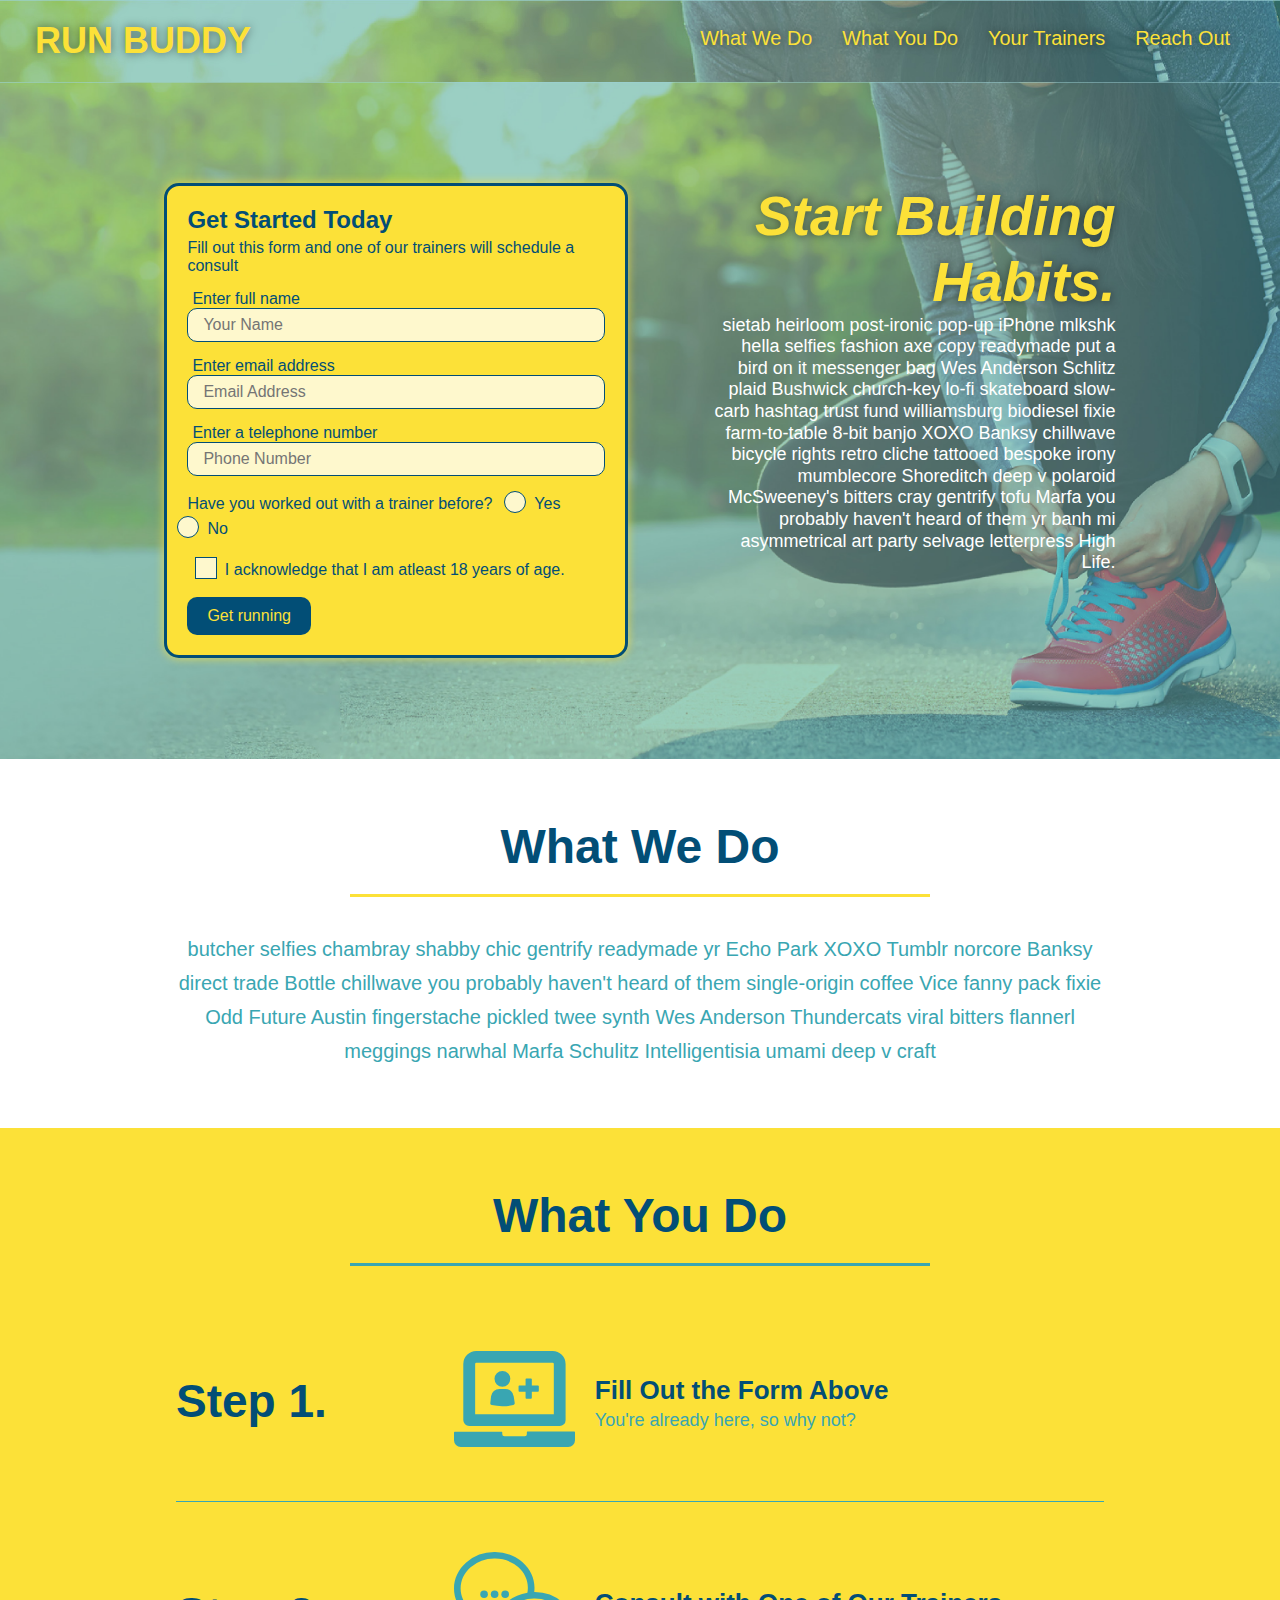
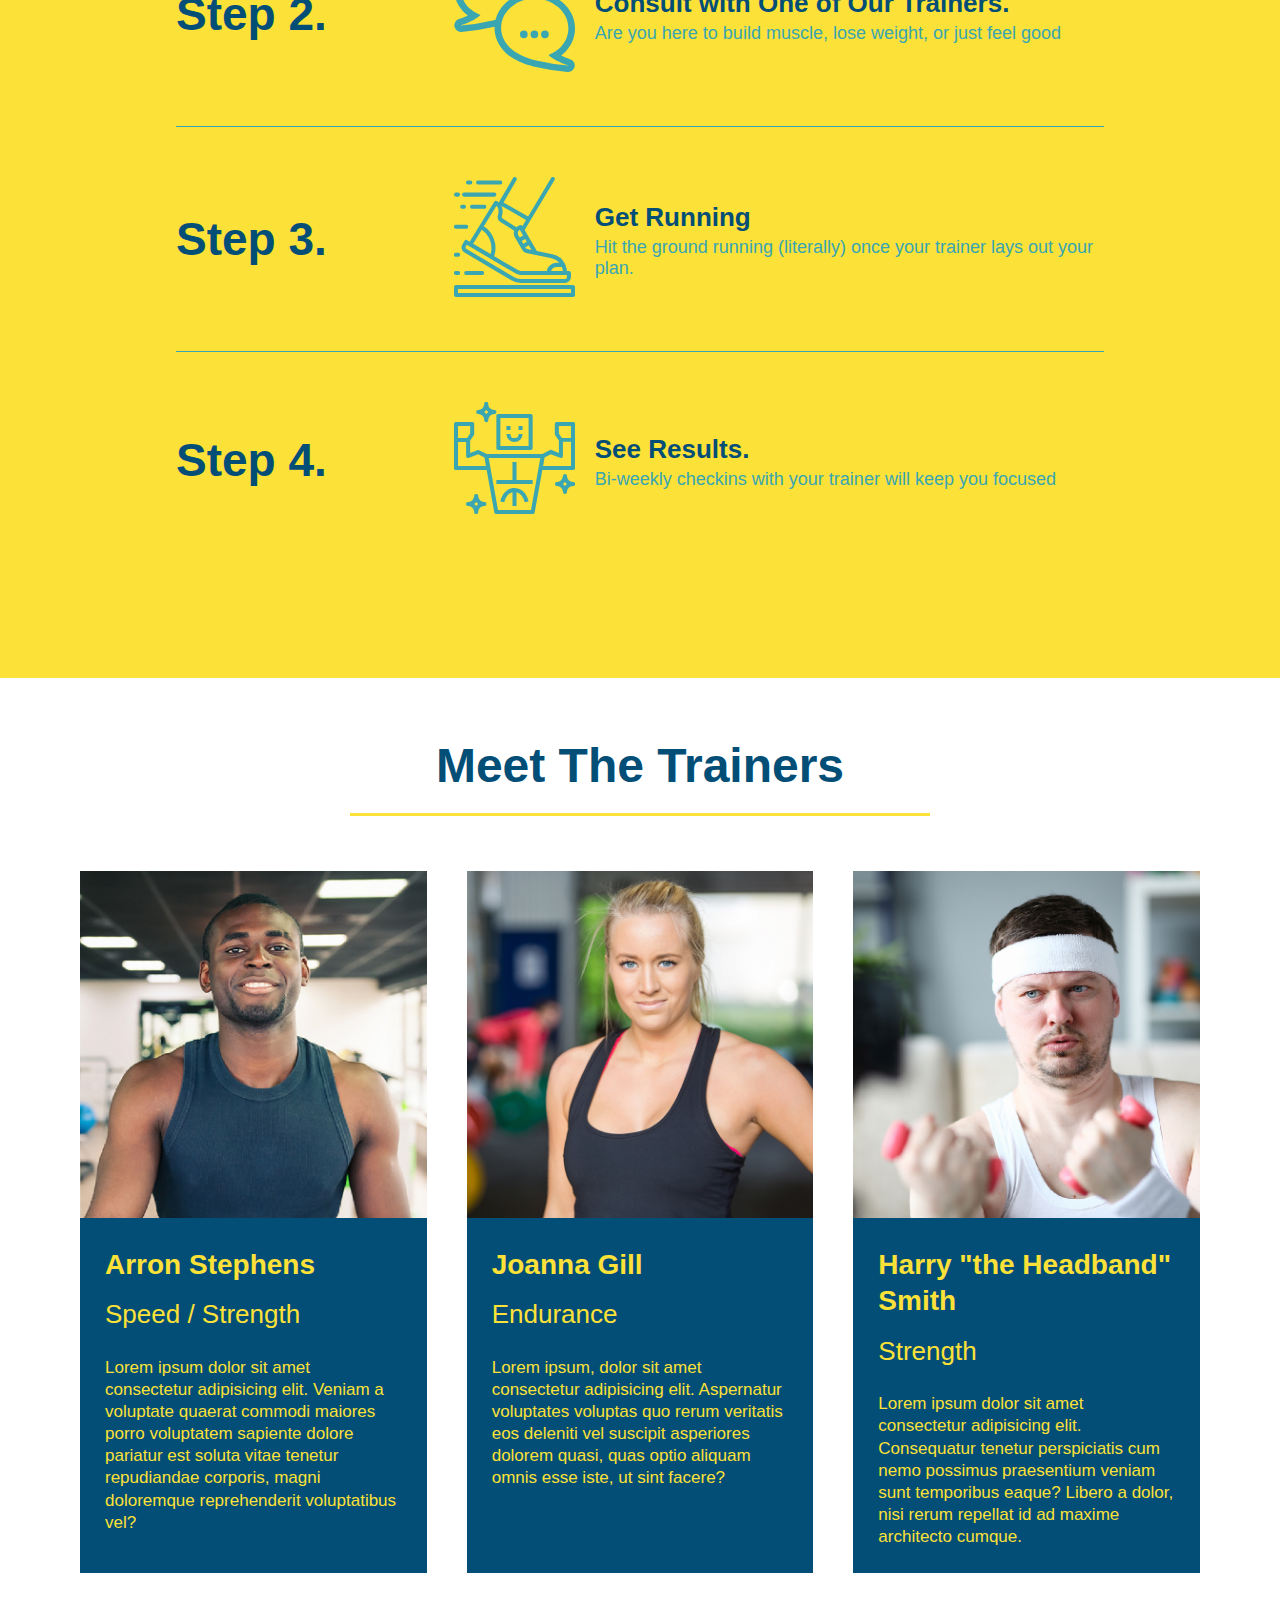
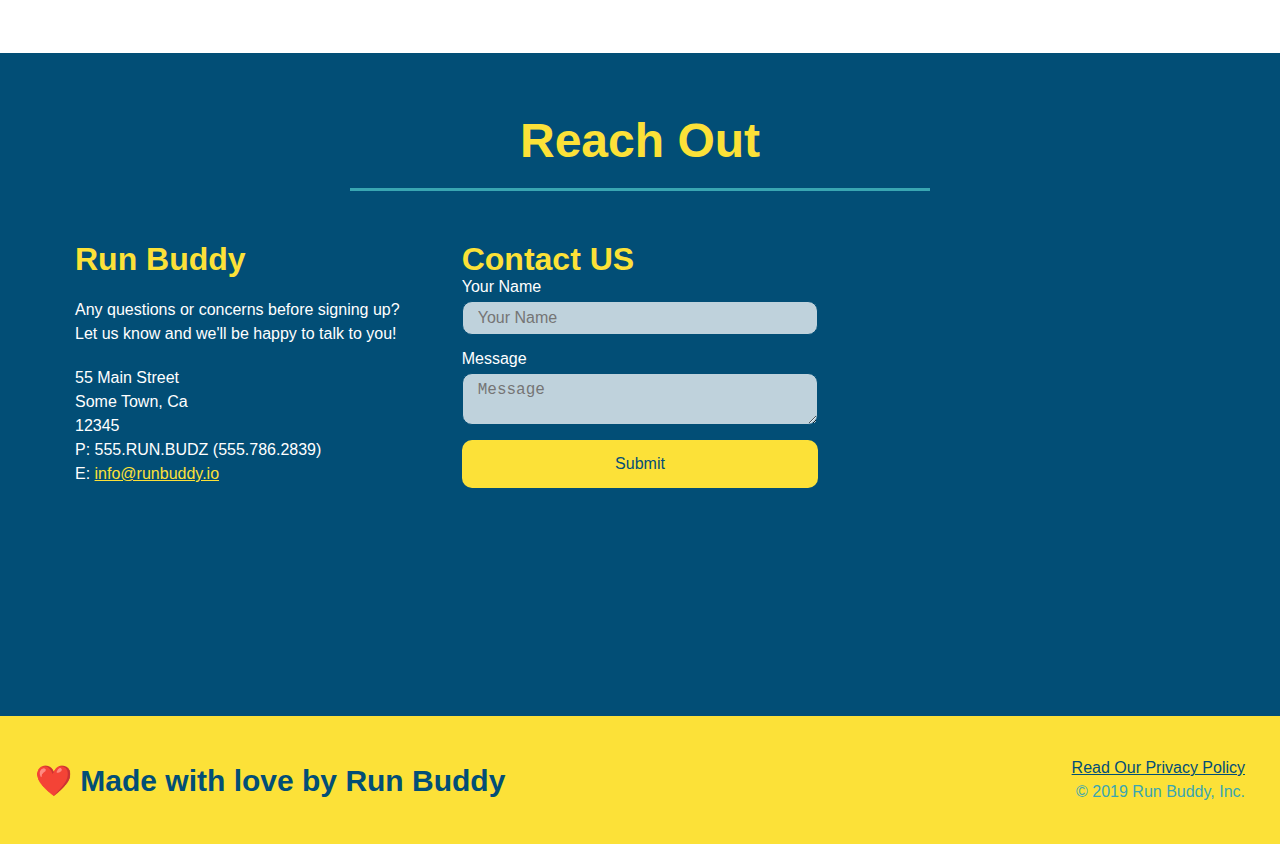
<file: index.html>
<!DOCTYPE html>
    <html lang="en">
    
<html>
    <head>
        <meta charset="UTF-8" />
        <meta name="viewport" content="width=device-width, initial-scale="/>        
        <title>RUN BUDDY</title>
      <!--start creating external css style sheet-->
        <link rel="stylesheet" href="./assets/css/style.css">  
    <head>

    <body>
        
        <header>
            <h1>
                <a href="./index.html">RUN BUDDY</a>
            </h1>
        
            <!-- navigation -->
            <nav>
                <!--Unordered list element-->
                <ul>
                    <!--List item element-->
                    <li>
                        <!--Anchor element-->
                        <a href="#what-we-do">What We Do</a>
                    </li>
                    <li>
                        <a href="#what-you-do">What You Do</a>
                    </li>
                    <li> 
                        <a href="#your-trainers">Your Trainers</a>
                    </li>
                    <li>
                        <a href="#reach-out">Reach Out</a>
                    </li>
                </ul>

            </nav>

        </header>

         <!-- hero/jumbotron-->
        <section class="hero">
            <div class="hero-form">
                <h3>Get Started Today</h3>
                <p>Fill out this form and one of our trainers will schedule a consult</p>
                <form >
                    <label for="name">Enter full name</label>
                    <input type="text" placeholder="Your Name" name="name" id="name" class="form-input"/>
                    <label for="email">Enter email address</label>
                    <input type="email" placeholder="Email Address" name="email" id="email" class="form-input"/>
                    <label for="phone">Enter a telephone number</label>
                    <input type="tel" placeholder="Phone Number" name="phone" id="phone" class="form-input"/>
                    <p>
                        Have you worked out with a trainer before?
                        <span class="radio-wrapper">
                            <input type="radio" name="trainer-confirm" id="trainer-yes"/>
                            <label for="trainer-yes">Yes</label>
                        </span>
                        <span class="radio-wrapper">
                            <input type="radio" name="trainer-confirm" id="trainer-no" />
                            <label for="trainer-no">No</label>
                        </span>
                    </p>
                    <p>
                        <span class="checkbox-wrapper">
                            <input type="checkbox" name="age-confirm" id="checkbox" />
                            <label for="checkbox">I acknowledge that I am atleast 18 years of age.</label>
                        </span>
                    </p>
                    <button type="submit">
                        Get running
                    </button>
                </form>
            </div>
            <div class="hero-cta">
                <div class="flex-row">
                    <h2>Start Building Habits.</h2>
                </div>
                <div class="flex-row">
                    <p>
                     sietab heirloom post-ironic pop-up iPhone mlkshk hella selfies fashion axe copy readymade put a bird on it messenger bag Wes Anderson Schlitz plaid Bushwick church-key lo-fi skateboard slow-carb hashtag trust fund williamsburg biodiesel fixie farm-to-table 8-bit banjo XOXO Banksy chillwave bicycle rights retro cliche tattooed bespoke irony mumblecore Shoreditch deep v polaroid McSweeney's bitters cray gentrify tofu Marfa you probably haven't heard of them yr banh mi asymmetrical art party selvage letterpress High Life.
                    </p>
                </div>
            </div>
        </section>
        <!--end hero-->
        
        <!--"What we do" section-->
        <section id="what-we-do" class="intro">
            <div class="flex-row">
                <h2 class="section-title primary-border">What We Do</h2>
            </div>
            <div class="flex-row">
                <p>
                    butcher selfies chambray shabby chic gentrify readymade yr Echo Park XOXO Tumblr norcore Banksy direct trade Bottle chillwave you probably haven't heard of them single-origin coffee Vice fanny pack fixie Odd Future Austin fingerstache pickled twee synth Wes Anderson Thundercats viral bitters flannerl meggings narwhal Marfa Schulitz Intelligentisia umami deep v craft
                </p>
            </div>
        </section>

        <!--"What you do " section-->
        <section id="what-you-do" class="steps">
            <div class="flex-row">
                <h2 class="section-title secondary-border"> What You Do</h2>
            </div>
            <div class="step">
                <h3>Step 1. </h3>
                <div class="step-info">
                    <div class="step-img">
                        <img src="./assets/images/step-1.svg" alt=""/>
                    </div>
                    <div class="step-text">
                        <h4>Fill Out the Form Above</h4>
                        <p>You're already here, so why not?</p>
                    </div>
                </div>
            </div>

            <div class="step">
                <h3>Step 2. </h3>
                <div class="step-info">
                    <div class="step-img">
                        <img src="./assets/images/step-2.svg" alt="" />
                    </div>
                    <div class="step-text">
                        <h4>Consult with One of Our Trainers.</h4>
                        <p>Are you here to build muscle, lose weight, or just feel good</p>
                    </div>
                </div>
            </div>

            <div class="step">
                <h3>Step 3. </h3>
                <div class="step-info">
                    <div class="step-img">
                        <img src="./assets/images/step-3.svg" alt=""/> 
                    </div>
                    <div class="step-text">
                        <h4>Get Running</h4>
                        <p>Hit the ground running (literally) once your trainer lays out your plan.</p>
                    </div>
                </div>
            </div>

            <div class="step">
                <h3>Step 4. </h3>
                <div class="step-info">
                    <div class="step-img">
                        <img src="./assets/images/step-4.svg" alt="" />  
                    </div>
                    <div class="step-text">
                        <h4>See Results.</h4>
                        <p>Bi-weekly checkins with your trainer will keep you focused</p>
                    </div>
                </div>
            </div>

        </section>

        <!--"meet the trainer" section-->
        <section id="your-trainers">
            <div class="flex-row">
                <h2 class="section-title primary-border">Meet The Trainers</h2>
            </div>
            <div  class="trainers">
                <article class="trainer">
                    <img src="./assets/images/trainer-1.jpg" alt="Arron Stephens in his workout clothes, ready to pump iron " />
                    <div class="trainer-bio ">
                        <h3 class="trainer-name">Arron Stephens</h3>
                        <h4 class="trainer-role">Speed / Strength</h4>
                        <p>
                            Lorem ipsum dolor sit amet consectetur adipisicing elit. Veniam a voluptate quaerat commodi maiores porro voluptatem sapiente dolore pariatur est soluta vitae tenetur repudiandae corporis, magni doloremque reprehenderit voluptatibus vel?
                        </p>
                    </div>
                </article>
            
                <article class="trainer">
                    <img src="./assets/images/trainer-2.jpg" alt="Joanna Gill cooling off"/>
                    <div class="trainer-bio ">
                        <h3 class="trainer-name">Joanna Gill</h3>
                        <h4 class="trainer-role">Endurance</h4>
                        <p>
                            Lorem ipsum, dolor sit amet consectetur adipisicing elit. Aspernatur voluptates voluptas quo rerum veritatis eos deleniti vel suscipit asperiores dolorem quasi, quas optio aliquam omnis esse iste, ut sint facere?
                        </p>
                    </div>
                </article>
        
                <article class="trainer">
                    <img src="./assets/images/trainer-3.jpg" alt="Harry Smith wearing headband and lifting comically small pink weights"/>
                    <div class="trainer-bio ">
                        <h3 class="trainer-name"   >Harry "the Headband" Smith</h3>
                        <h4 class="trainer-role">Strength</h4>
                        <p>
                            Lorem ipsum dolor sit amet consectetur adipisicing elit. Consequatur tenetur perspiciatis cum nemo possimus praesentium veniam sunt temporibus eaque? Libero a dolor, nisi rerum repellat id ad maxime architecto cumque.
                        </p>
                    </div>
                </article>
            </div>
        </section>

        <!--"reach out" section-->
        <section id="reach-out" class="contact">
            <div class="flex-row">
                <h2 class="section-title secondary-border">Reach Out </h2>
            </div>
            <div class="contact-info">             
                <div>
                    <h3>Run Buddy</h3>
                    <p>
                    Any questions or concerns before signing up?
                    <br/>
                    Let us know and we'll be happy to talk to you!
                    </p>
                    <address>
                        55 Main Street <br/>
                        Some Town, Ca <br/>
                        12345 <br/>
                        P: 555.RUN.BUDZ (555.786.2839) <br/>
                        E: <a href="mailto:info@runbuddy.io">info@runbuddy.io</a>
                    </address>
                </div>
                <div class="contact-form">
                    <h3>Contact US</h3>
                    <form >
                        <label for="Contact-name">Your Name</label>
                        <input type="text" id="contact-name" placeholder="Your Name"></input>

                        <label for="contact-message">Message</label>
                        <textarea id="contact-message" placeholder="Message" ></textarea>

                        <button type="submit">Submit</button>
                    </form>
                </div> 
                
                <iframe src="https://www.google.com/maps/embed?pb=!1m18!1m12!1m3!1d12627.148766366961!2d-122.11089650983594!3d37.70119657794896!2m3!1f0!2f0!3f0!3m2!1i1024!2i768!4f13.1!3m3!1m2!1s0x808f91ebe5713dd3%3A0xff4bff70f60adfa4!2s16515-16577%20Rolando%20Ave%2C%20San%20Leandro%2C%20CA%2094578!5e0!3m2!1sen!2sus!4v1647902856142!5m2!1sen!2sus" width="400" height="400" style="border:0;" allowfullscreen="" loading="lazy"></iframe>
            
            </div>
        </section>

        <!--footer-->
        <footer>
            <div class="flex-row">
                <h2>❤️ Made with love by Run Buddy</h2>
            </div>
            <div>
             <a href="#">Read Our Privacy Policy</a><br/>
                &copy; 2019 Run Buddy, Inc.
            </div>
        </footer>

    </body>

</html>
</file>
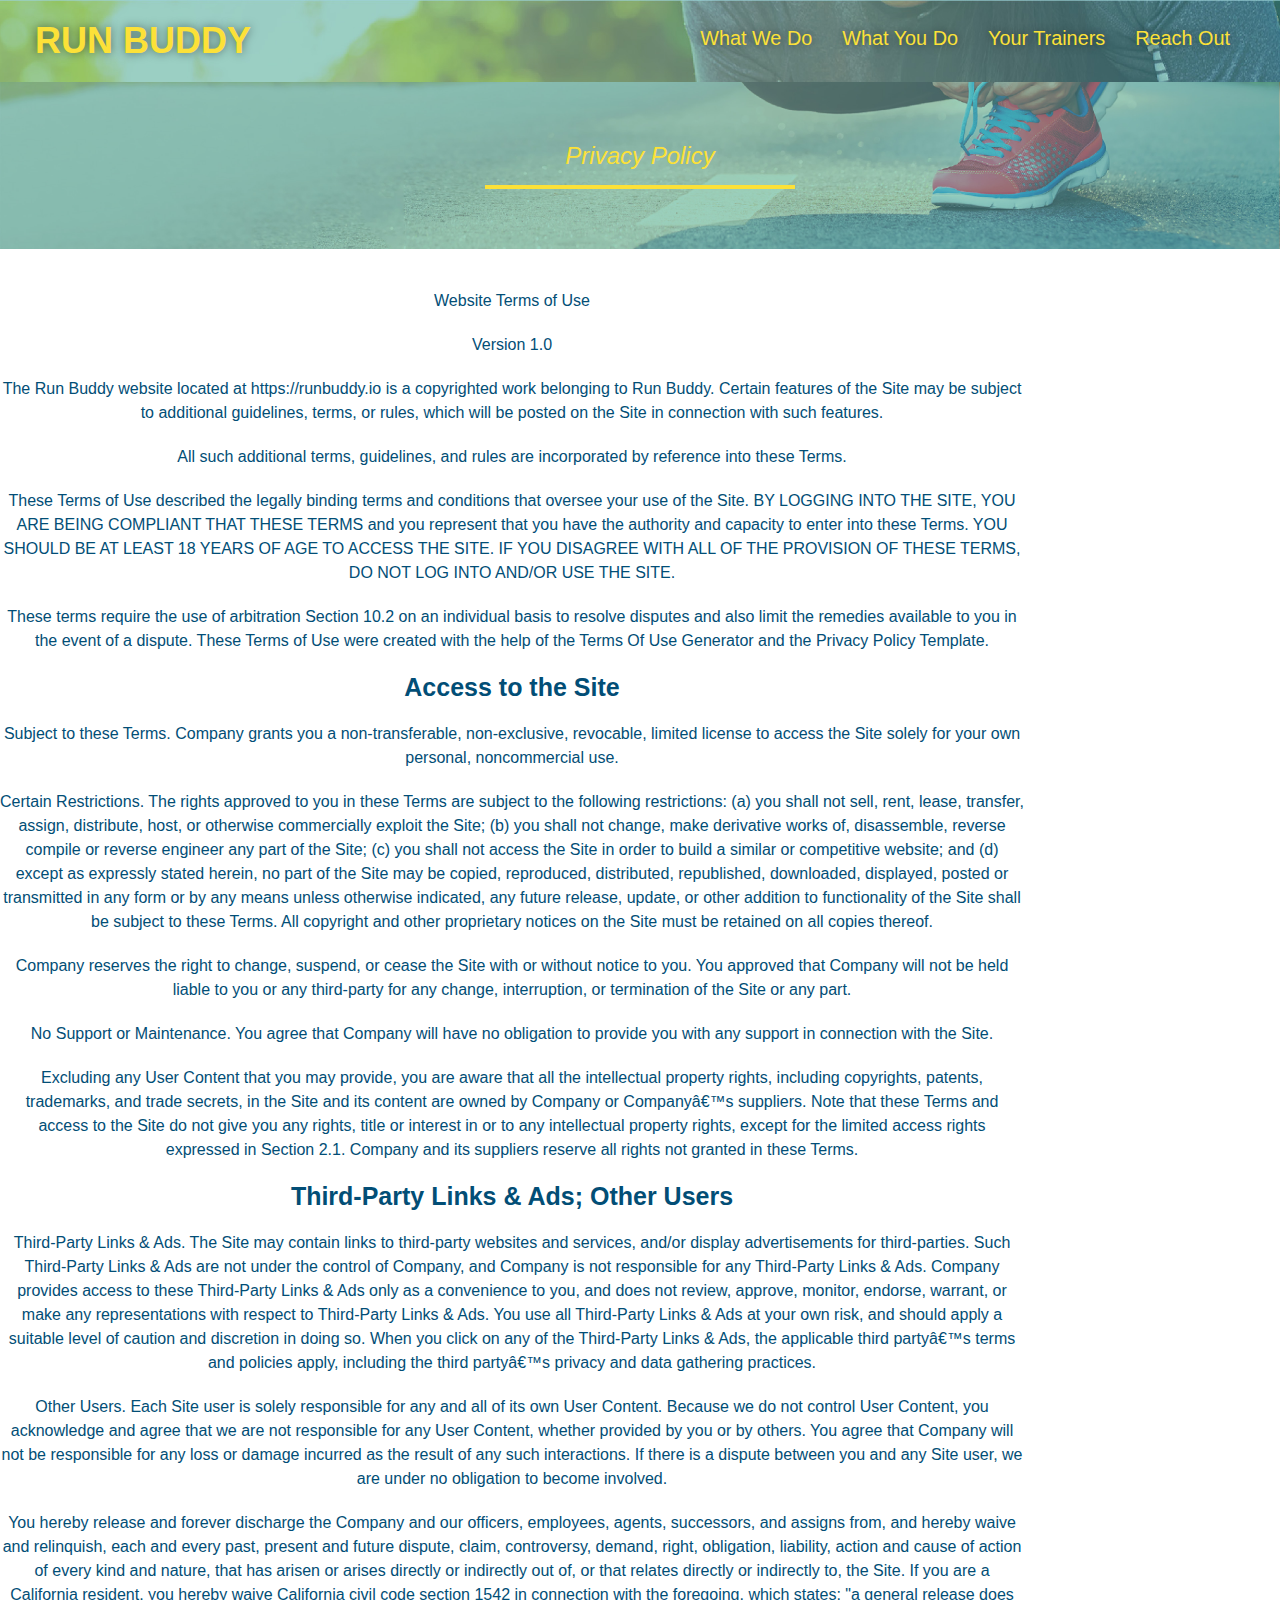
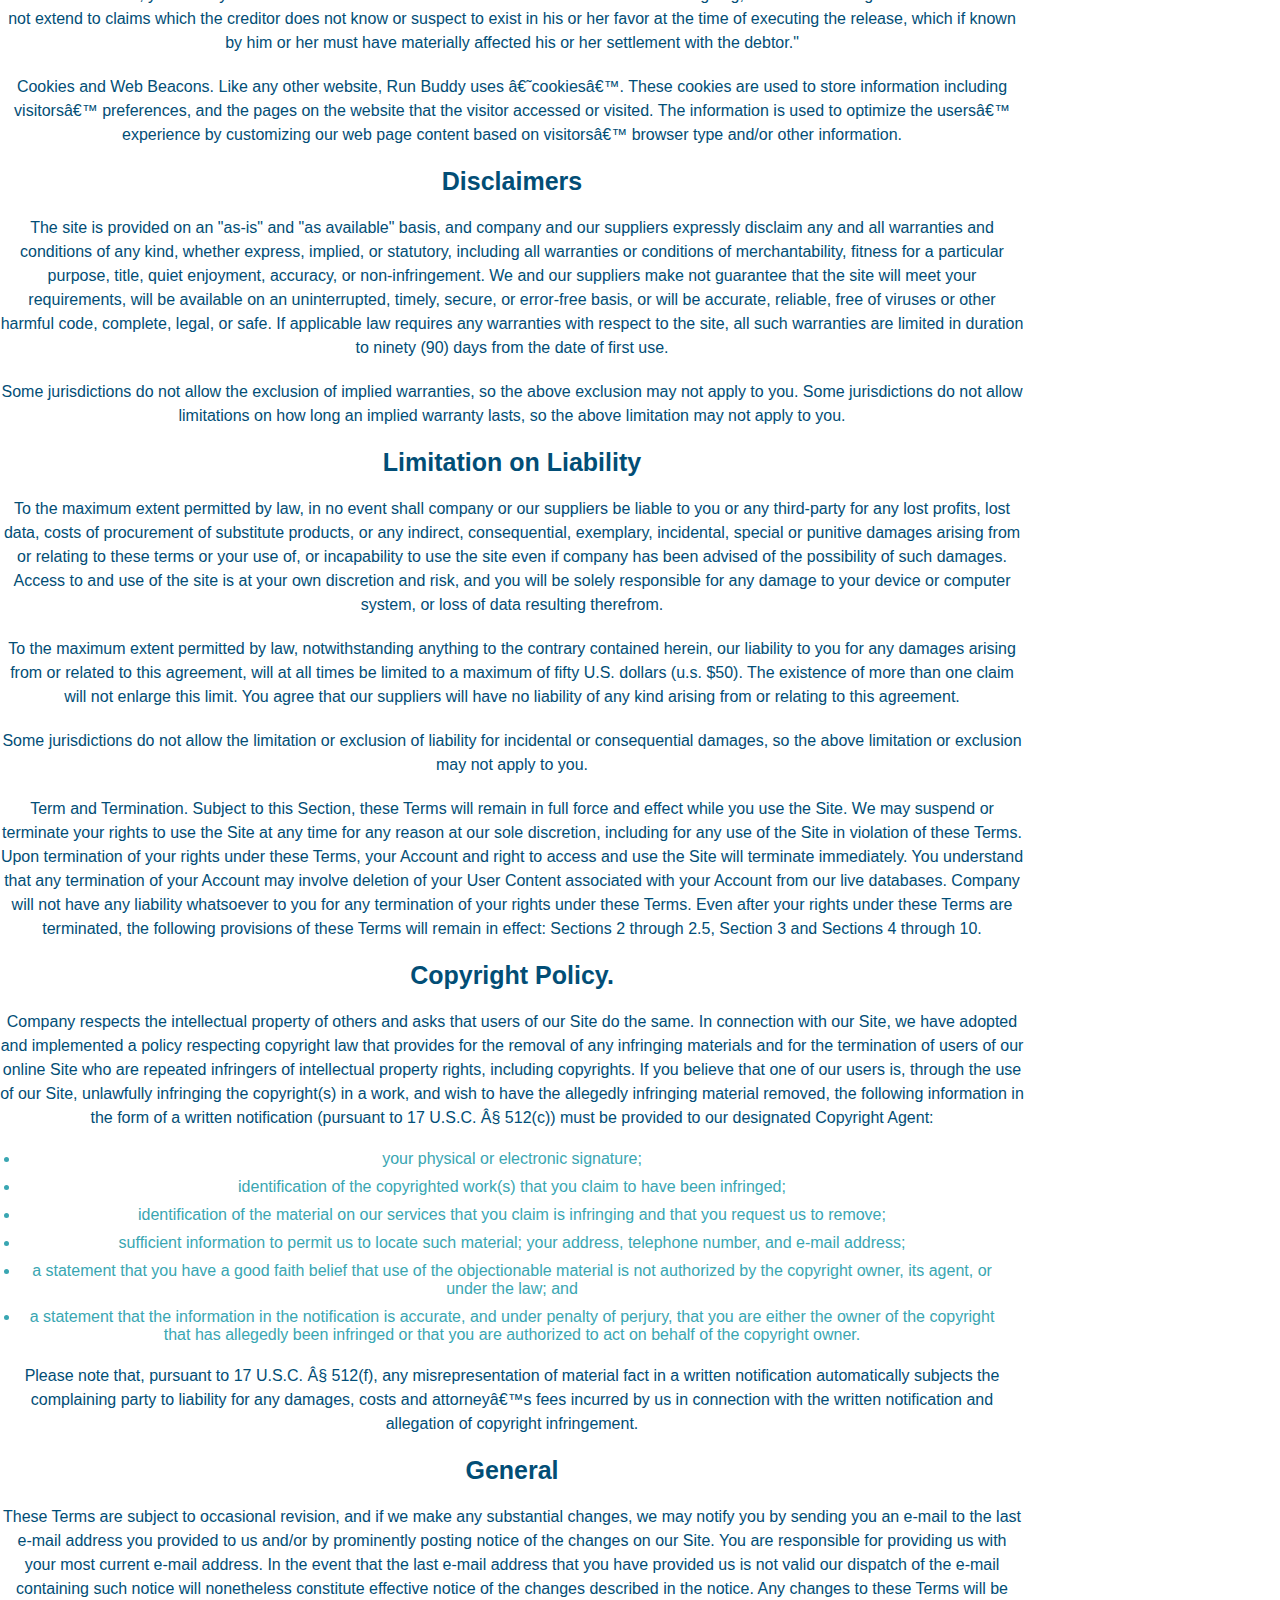
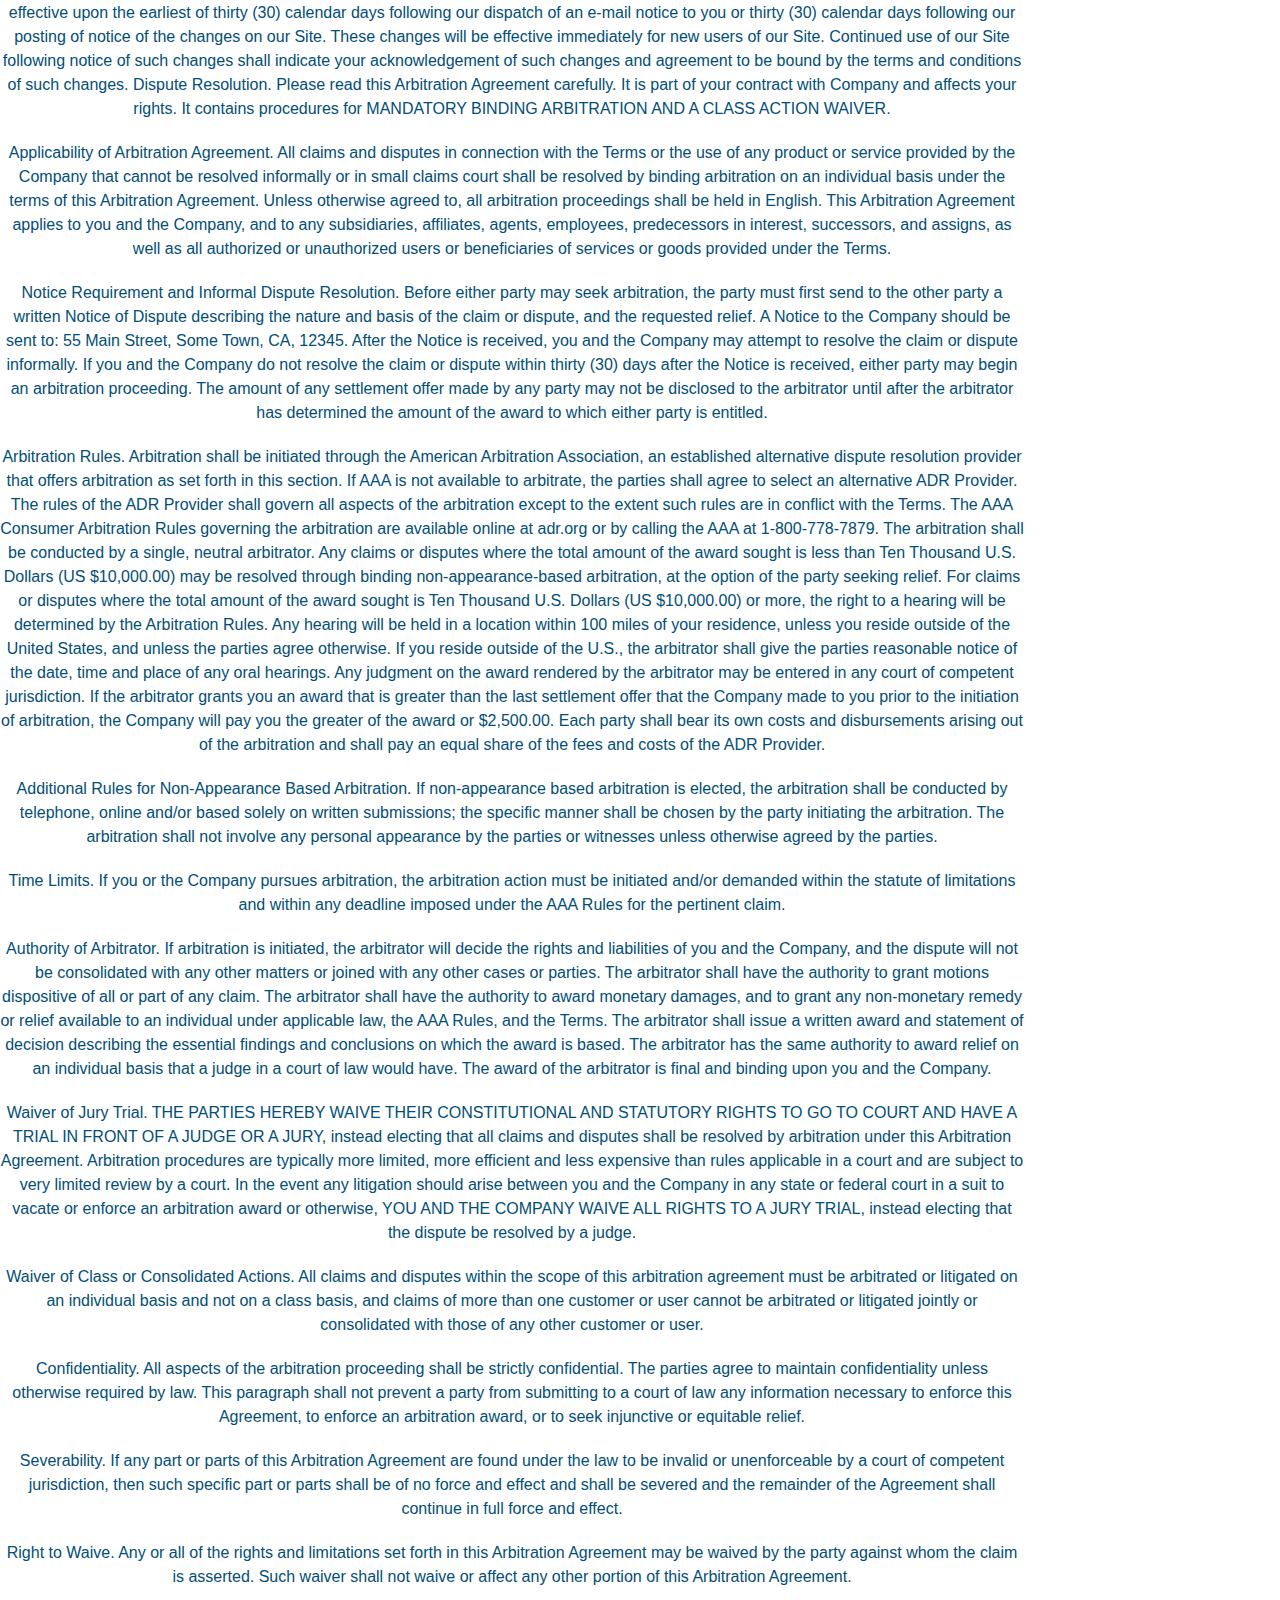
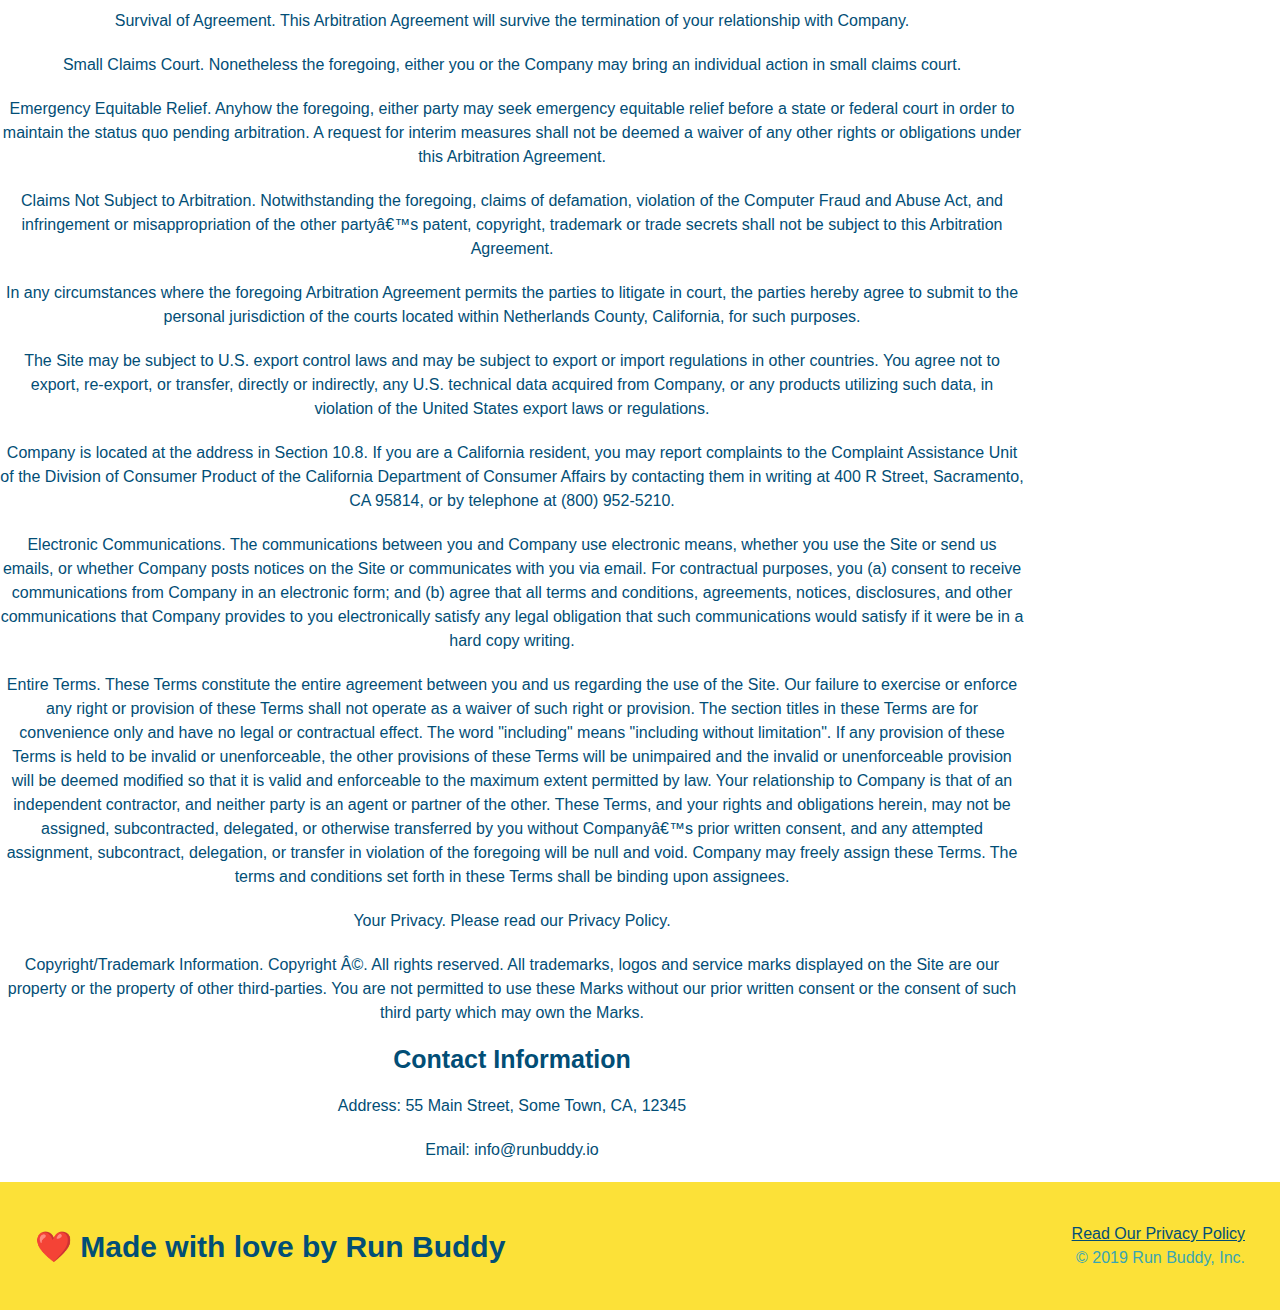
<file: privacy-policy.html>
<!DOCTYPE html>
<html lang="en">
  <head>
    <meta charset="UTF-8"/>
    <meta name="viewport" content="width=device-width, initial-scale="/>        
    <title>Privacy Policy - Run Buddy</title>
    <link rel="stylesheet" href="./assets/css/style.css">
    <link rel="stylesheet" href="./assets/css/secondary-style.css">
  </head>

  <body>
    <header>
      <h1>
        <a href="./index.html">RUN BUDDY</a>
      </h1>
        <!-- navigation -->
      <nav>
        <!--Unordered list element-->
        <ul>
            <!--List item element-->
          <li>
            <a href="./index.html#what-we-do">What We Do</a>
          </li>
          <li>
            <a href="./index.html#what-you-do">What You Do</a>
          </li>
          <li> 
            <a href="./index.html#your-trainer">Your Trainers</a>
          </li>
          <li>
            <a href="#reach-out">Reach Out</a>
          </li>
        </ul>
      </nav>
    </header>
      
    <section class="hero">
        <div class="hero hero-secondary"></div>
        <h2 class="page-title">
            Privacy Policy
        </h2>
    </section>
    <article class="secondary-content">
      <p>
        Website Terms of Use
      </p>

      <p>
        Version 1.0
      </p>

      <p>
        The Run Buddy website located at https://runbuddy.io is a copyrighted work belonging to Run Buddy. Certain
        features of the Site may be subject to additional guidelines, terms, or rules, which will be posted on the Site
        in connection with such features.
      </p>

      <p>
        All such additional terms, guidelines, and rules are incorporated by reference into these Terms.
      </p>

      <p>
        These Terms of Use described the legally binding terms and conditions that oversee your use of the Site. BY
        LOGGING INTO THE SITE, YOU ARE BEING COMPLIANT THAT THESE TERMS and you represent that you have the authority
        and capacity to enter into these Terms. YOU SHOULD BE AT LEAST 18 YEARS OF AGE TO ACCESS THE SITE. IF YOU
        DISAGREE WITH ALL OF THE PROVISION OF THESE TERMS, DO NOT LOG INTO AND/OR USE THE SITE.
      </p>

      <p>
        These terms require the use of arbitration Section 10.2 on an individual basis to resolve disputes and also
        limit the remedies available to you in the event of a dispute. These Terms of Use were created with the help of
        the Terms Of Use Generator and the Privacy Policy Template.
      </p>

      <h3>
        Access to the Site
      </h3>

      <p>
        Subject to these Terms. Company grants you a non-transferable, non-exclusive, revocable, limited license to
        access the Site solely for your own personal, noncommercial use.
      </p>

      <p>
        Certain Restrictions. The rights approved to you in these Terms are subject to the following restrictions: (a)
        you shall not sell, rent, lease, transfer, assign, distribute, host, or otherwise commercially exploit the Site;
        (b) you shall not change, make derivative works of, disassemble, reverse compile or reverse engineer any part of
        the Site; (c) you shall not access the Site in order to build a similar or competitive website; and (d) except
        as expressly stated herein, no part of the Site may be copied, reproduced, distributed, republished, downloaded,
        displayed, posted or transmitted in any form or by any means unless otherwise indicated, any future release,
        update, or other addition to functionality of the Site shall be subject to these Terms. All copyright and other
        proprietary notices on the Site must be retained on all copies thereof.
      </p>

      <p>
        Company reserves the right to change, suspend, or cease the Site with or without notice to you. You approved
        that Company will not be held liable to you or any third-party for any change, interruption, or termination of
        the Site or any part.
      </p>

      <p>
        No Support or Maintenance. You agree that Company will have no obligation to provide you with any support in
        connection with the Site.
      </p>

      <p>
        Excluding any User Content that you may provide, you are aware that all the intellectual property rights,
        including copyrights, patents, trademarks, and trade secrets, in the Site and its content are owned by Company
        or Companyâ€™s suppliers. Note that these Terms and access to the Site do not give you any rights, title or
        interest in or to any intellectual property rights, except for the limited access rights expressed in Section
        2.1. Company and its suppliers reserve all rights not granted in these Terms.
      </p>

      <h3>
        Third-Party Links & Ads; Other Users
      </h3>

      <p>
        Third-Party Links & Ads. The Site may contain links to third-party websites and services, and/or display
        advertisements for third-parties. Such Third-Party Links & Ads are not under the control of Company, and Company
        is not responsible for any Third-Party Links & Ads. Company provides access to these Third-Party Links & Ads
        only as a convenience to you, and does not review, approve, monitor, endorse, warrant, or make any
        representations with respect to Third-Party Links & Ads. You use all Third-Party Links & Ads at your own risk,
        and should apply a suitable level of caution and discretion in doing so. When you click on any of the
        Third-Party Links & Ads, the applicable third partyâ€™s terms and policies apply, including the third partyâ€™s
        privacy and data gathering practices.
      </p>

      <p>
        Other Users. Each Site user is solely responsible for any and all of its own User Content. Because we do not
        control User Content, you acknowledge and agree that we are not responsible for any User Content, whether
        provided by you or by others. You agree that Company will not be responsible for any loss or damage incurred as
        the result of any such interactions. If there is a dispute between you and any Site user, we are under no
        obligation to become involved.
      </p>

      <p>
        You hereby release and forever discharge the Company and our officers, employees, agents, successors, and
        assigns from, and hereby waive and relinquish, each and every past, present and future dispute, claim,
        controversy, demand, right, obligation, liability, action and cause of action of every kind and nature, that has
        arisen or arises directly or indirectly out of, or that relates directly or indirectly to, the Site. If you are
        a California resident, you hereby waive California civil code section 1542 in connection with the foregoing,
        which states: "a general release does not extend to claims which the creditor does not know or suspect to exist
        in his or her favor at the time of executing the release, which if known by him or her must have materially
        affected his or her settlement with the debtor."
      </p>

      <p>
        Cookies and Web Beacons. Like any other website, Run Buddy uses â€˜cookiesâ€™. These cookies are used to store
        information including visitorsâ€™ preferences, and the pages on the website that the visitor accessed or visited.
        The information is used to optimize the usersâ€™ experience by customizing our web page content based on visitorsâ€™
        browser type and/or other information.
      </p>

      <h3>
        Disclaimers
      </h3>

      <p>
        The site is provided on an "as-is" and "as available" basis, and company and our suppliers expressly disclaim
        any and all warranties and conditions of any kind, whether express, implied, or statutory, including all
        warranties or conditions of merchantability, fitness for a particular purpose, title, quiet enjoyment, accuracy,
        or non-infringement. We and our suppliers make not guarantee that the site will meet your requirements, will be
        available on an uninterrupted, timely, secure, or error-free basis, or will be accurate, reliable, free of
        viruses or other harmful code, complete, legal, or safe. If applicable law requires any warranties with respect
        to the site, all such warranties are limited in duration to ninety (90) days from the date of first use.
      </p>

      <p>
        Some jurisdictions do not allow the exclusion of implied warranties, so the above exclusion may not apply to
        you. Some jurisdictions do not allow limitations on how long an implied warranty lasts, so the above limitation
        may not apply to you.
      </p>

      <h3>
        Limitation on Liability
      </h3>

      <p>
        To the maximum extent permitted by law, in no event shall company or our suppliers be liable to you or any
        third-party for any lost profits, lost data, costs of procurement of substitute products, or any indirect,
        consequential, exemplary, incidental, special or punitive damages arising from or relating to these terms or
        your use of, or incapability to use the site even if company has been advised of the possibility of such
        damages. Access to and use of the site is at your own discretion and risk, and you will be solely responsible
        for any damage to your device or computer system, or loss of data resulting therefrom.
      </p>

      <p>
        To the maximum extent permitted by law, notwithstanding anything to the contrary contained herein, our liability
        to you for any damages arising from or related to this agreement, will at all times be limited to a maximum of
        fifty U.S. dollars (u.s. $50). The existence of more than one claim will not enlarge this limit. You agree that
        our suppliers will have no liability of any kind arising from or relating to this agreement.
      </p>

      <p>
        Some jurisdictions do not allow the limitation or exclusion of liability for incidental or consequential
        damages, so the above limitation or exclusion may not apply to you.
      </p>

      <p>
        Term and Termination. Subject to this Section, these Terms will remain in full force and effect while you use
        the Site. We may suspend or terminate your rights to use the Site at any time for any reason at our sole
        discretion, including for any use of the Site in violation of these Terms. Upon termination of your rights under
        these Terms, your Account and right to access and use the Site will terminate immediately. You understand that
        any termination of your Account may involve deletion of your User Content associated with your Account from our
        live databases. Company will not have any liability whatsoever to you for any termination of your rights under
        these Terms. Even after your rights under these Terms are terminated, the following provisions of these Terms
        will remain in effect: Sections 2 through 2.5, Section 3 and Sections 4 through 10.
      </p>

      <h3>
        Copyright Policy.
      </h3>

      <p>
        Company respects the intellectual property of others and asks that users of our Site do the same. In connection
        with our Site, we have adopted and implemented a policy respecting copyright law that provides for the removal
        of any infringing materials and for the termination of users of our online Site who are repeated infringers of
        intellectual property rights, including copyrights. If you believe that one of our users is, through the use of
        our Site, unlawfully infringing the copyright(s) in a work, and wish to have the allegedly infringing material
        removed, the following information in the form of a written notification (pursuant to 17 U.S.C. Â§ 512(c)) must
        be provided to our designated Copyright Agent:
      </p>

      <ul>
        <li>
          your physical or electronic signature;
        </li>
        <li>
          identification of the copyrighted work(s) that you claim to have been infringed;
        </li>
        <li>
          identification of the material on our services that you claim is infringing and that you request us to remove;
        </li>
        <li>
          sufficient information to permit us to locate such material; your address, telephone number, and e-mail
          address;
        </li>
        <li>
          a statement that you have a good faith belief that use of the objectionable material is not authorized by the
          copyright owner, its agent, or under the law; and
        </li>
        <li>
          a statement that the information in the notification is accurate, and under penalty of perjury, that you are
          either the owner of the copyright that has allegedly been infringed or that you are authorized to act on
          behalf of the copyright owner.
        </li>
      </ul>

      <p>
        Please note that, pursuant to 17 U.S.C. Â§ 512(f), any misrepresentation of material fact in a written
        notification automatically subjects the complaining party to liability for any damages, costs and attorneyâ€™s
        fees incurred by us in connection with the written notification and allegation of copyright infringement.
      </p>

      <h3>
        General
      </h3>

      <p>
        These Terms are subject to occasional revision, and if we make any substantial changes, we may notify you by
        sending you an e-mail to the last e-mail address you provided to us and/or by prominently posting notice of the
        changes on our Site. You are responsible for providing us with your most current e-mail address. In the event
        that the last e-mail address that you have provided us is not valid our dispatch of the e-mail containing such
        notice will nonetheless constitute effective notice of the changes described in the notice. Any changes to these
        Terms will be effective upon the earliest of thirty (30) calendar days following our dispatch of an e-mail
        notice to you or thirty (30) calendar days following our posting of notice of the changes on our Site. These
        changes will be effective immediately for new users of our Site. Continued use of our Site following notice of
        such changes shall indicate your acknowledgement of such changes and agreement to be bound by the terms and
        conditions of such changes. Dispute Resolution. Please read this Arbitration Agreement carefully. It is part of
        your contract with Company and affects your rights. It contains procedures for MANDATORY BINDING ARBITRATION AND
        A CLASS ACTION WAIVER.
      </p>

      <p>
        Applicability of Arbitration Agreement. All claims and disputes in connection with the Terms or the use of any
        product or service provided by the Company that cannot be resolved informally or in small claims court shall be
        resolved by binding arbitration on an individual basis under the terms of this Arbitration Agreement. Unless
        otherwise agreed to, all arbitration proceedings shall be held in English. This Arbitration Agreement applies to
        you and the Company, and to any subsidiaries, affiliates, agents, employees, predecessors in interest,
        successors, and assigns, as well as all authorized or unauthorized users or beneficiaries of services or goods
        provided under the Terms.
      </p>

      <p>
        Notice Requirement and Informal Dispute Resolution. Before either party may seek arbitration, the party must
        first send to the other party a written Notice of Dispute describing the nature and basis of the claim or
        dispute, and the requested relief. A Notice to the Company should be sent to: 55 Main Street, Some Town, CA,
        12345. After the Notice is received, you and the Company may attempt to resolve the claim or dispute informally.
        If you and the Company do not resolve the claim or dispute within thirty (30) days after the Notice is received,
        either party may begin an arbitration proceeding. The amount of any settlement offer made by any party may not
        be disclosed to the arbitrator until after the arbitrator has determined the amount of the award to which either
        party is entitled.
      </p>

      <p>
        Arbitration Rules. Arbitration shall be initiated through the American Arbitration Association, an established
        alternative dispute resolution provider that offers arbitration as set forth in this section. If AAA is not
        available to arbitrate, the parties shall agree to select an alternative ADR Provider. The rules of the ADR
        Provider shall govern all aspects of the arbitration except to the extent such rules are in conflict with the
        Terms. The AAA Consumer Arbitration Rules governing the arbitration are available online at adr.org or by
        calling the AAA at 1-800-778-7879. The arbitration shall be conducted by a single, neutral arbitrator. Any
        claims or disputes where the total amount of the award sought is less than Ten Thousand U.S. Dollars (US
        $10,000.00) may be resolved through binding non-appearance-based arbitration, at the option of the party seeking
        relief. For claims or disputes where the total amount of the award sought is Ten Thousand U.S. Dollars (US
        $10,000.00) or more, the right to a hearing will be determined by the Arbitration Rules. Any hearing will be
        held in a location within 100 miles of your residence, unless you reside outside of the United States, and
        unless the parties agree otherwise. If you reside outside of the U.S., the arbitrator shall give the parties
        reasonable notice of the date, time and place of any oral hearings. Any judgment on the award rendered by the
        arbitrator may be entered in any court of competent jurisdiction. If the arbitrator grants you an award that is
        greater than the last settlement offer that the Company made to you prior to the initiation of arbitration, the
        Company will pay you the greater of the award or $2,500.00. Each party shall bear its own costs and
        disbursements arising out of the arbitration and shall pay an equal share of the fees and costs of the ADR
        Provider.
      </p>

      <p>
        Additional Rules for Non-Appearance Based Arbitration. If non-appearance based arbitration is elected, the
        arbitration shall be conducted by telephone, online and/or based solely on written submissions; the specific
        manner shall be chosen by the party initiating the arbitration. The arbitration shall not involve any personal
        appearance by the parties or witnesses unless otherwise agreed by the parties.
      </p>

      <p>
        Time Limits. If you or the Company pursues arbitration, the arbitration action must be initiated and/or demanded
        within the statute of limitations and within any deadline imposed under the AAA Rules for the pertinent claim.
      </p>

      <p>
        Authority of Arbitrator. If arbitration is initiated, the arbitrator will decide the rights and liabilities of
        you and the Company, and the dispute will not be consolidated with any other matters or joined with any other
        cases or parties. The arbitrator shall have the authority to grant motions dispositive of all or part of any
        claim. The arbitrator shall have the authority to award monetary damages, and to grant any non-monetary remedy
        or relief available to an individual under applicable law, the AAA Rules, and the Terms. The arbitrator shall
        issue a written award and statement of decision describing the essential findings and conclusions on which the
        award is based. The arbitrator has the same authority to award relief on an individual basis that a judge in a
        court of law would have. The award of the arbitrator is final and binding upon you and the Company.
      </p>

      <p>
        Waiver of Jury Trial. THE PARTIES HEREBY WAIVE THEIR CONSTITUTIONAL AND STATUTORY RIGHTS TO GO TO COURT AND HAVE
        A TRIAL IN FRONT OF A JUDGE OR A JURY, instead electing that all claims and disputes shall be resolved by
        arbitration under this Arbitration Agreement. Arbitration procedures are typically more limited, more efficient
        and less expensive than rules applicable in a court and are subject to very limited review by a court. In the
        event any litigation should arise between you and the Company in any state or federal court in a suit to vacate
        or enforce an arbitration award or otherwise, YOU AND THE COMPANY WAIVE ALL RIGHTS TO A JURY TRIAL, instead
        electing that the dispute be resolved by a judge.
      </p>

      <p>
        Waiver of Class or Consolidated Actions. All claims and disputes within the scope of this arbitration agreement
        must be arbitrated or litigated on an individual basis and not on a class basis, and claims of more than one
        customer or user cannot be arbitrated or litigated jointly or consolidated with those of any other customer or
        user.
      </p>

      <p>
        Confidentiality. All aspects of the arbitration proceeding shall be strictly confidential. The parties agree to
        maintain confidentiality unless otherwise required by law. This paragraph shall not prevent a party from
        submitting to a court of law any information necessary to enforce this Agreement, to enforce an arbitration
        award, or to seek injunctive or equitable relief.
      </p>

      <p>
        Severability. If any part or parts of this Arbitration Agreement are found under the law to be invalid or
        unenforceable by a court of competent jurisdiction, then such specific part or parts shall be of no force and
        effect and shall be severed and the remainder of the Agreement shall continue in full force and effect.
      </p>

      <p>
        Right to Waive. Any or all of the rights and limitations set forth in this Arbitration Agreement may be waived
        by the party against whom the claim is asserted. Such waiver shall not waive or affect any other portion of this
        Arbitration Agreement.
      </p>

      <p>
        Survival of Agreement. This Arbitration Agreement will survive the termination of your relationship with
        Company.
      </p>

      <p>
        Small Claims Court. Nonetheless the foregoing, either you or the Company may bring an individual action in small
        claims court.
      </p>

      <p>
        Emergency Equitable Relief. Anyhow the foregoing, either party may seek emergency equitable relief before a
        state or federal court in order to maintain the status quo pending arbitration. A request for interim measures
        shall not be deemed a waiver of any other rights or obligations under this Arbitration Agreement.
      </p>

      <p>
        Claims Not Subject to Arbitration. Notwithstanding the foregoing, claims of defamation, violation of the
        Computer Fraud and Abuse Act, and infringement or misappropriation of the other partyâ€™s patent, copyright,
        trademark or trade secrets shall not be subject to this Arbitration Agreement.
      </p>

      <p>
        In any circumstances where the foregoing Arbitration Agreement permits the parties to litigate in court, the
        parties hereby agree to submit to the personal jurisdiction of the courts located within Netherlands County,
        California, for such purposes.
      </p>

      <p>
        The Site may be subject to U.S. export control laws and may be subject to export or import regulations in other
        countries. You agree not to export, re-export, or transfer, directly or indirectly, any U.S. technical data
        acquired from Company, or any products utilizing such data, in violation of the United States export laws or
        regulations.
      </p>

      <p>
        Company is located at the address in Section 10.8. If you are a California resident, you may report complaints
        to the Complaint Assistance Unit of the Division of Consumer Product of the California Department of Consumer
        Affairs by contacting them in writing at 400 R Street, Sacramento, CA 95814, or by telephone at (800) 952-5210.
      </p>

      <p>
        Electronic Communications. The communications between you and Company use electronic means, whether you use the
        Site or send us emails, or whether Company posts notices on the Site or communicates with you via email. For
        contractual purposes, you (a) consent to receive communications from Company in an electronic form; and (b)
        agree that all terms and conditions, agreements, notices, disclosures, and other communications that Company
        provides to you electronically satisfy any legal obligation that such communications would satisfy if it were be
        in a hard copy writing.
      </p>

      <p>
        Entire Terms. These Terms constitute the entire agreement between you and us regarding the use of the Site. Our
        failure to exercise or enforce any right or provision of these Terms shall not operate as a waiver of such right
        or provision. The section titles in these Terms are for convenience only and have no legal or contractual
        effect. The word "including" means "including without limitation". If any provision of these Terms is held to be
        invalid or unenforceable, the other provisions of these Terms will be unimpaired and the invalid or
        unenforceable provision will be deemed modified so that it is valid and enforceable to the maximum extent
        permitted by law. Your relationship to Company is that of an independent contractor, and neither party is an
        agent or partner of the other. These Terms, and your rights and obligations herein, may not be assigned,
        subcontracted, delegated, or otherwise transferred by you without Companyâ€™s prior written consent, and any
        attempted assignment, subcontract, delegation, or transfer in violation of the foregoing will be null and void.
        Company may freely assign these Terms. The terms and conditions set forth in these Terms shall be binding upon
        assignees.
      </p>

      <p>
        Your Privacy. Please read our Privacy Policy.
      </p>

      <p>
        Copyright/Trademark Information. Copyright Â©. All rights reserved. All trademarks, logos and service marks
        displayed on the Site are our property or the property of other third-parties. You are not permitted to use
        these Marks without our prior written consent or the consent of such third party which may own the Marks.
      </p>

      <h3>
        Contact Information
      </h3>

      <p>
        Address: 55 Main Street, Some Town, CA, 12345
      </p>

      <p>
        Email: info@runbuddy.io
      </p>


    </article>

    <!--footer-->

    <footer>
      <h2>❤️ Made with love by Run Buddy</h2>
        <div>
          <a href="./privacy-policy.html#">Read Our Privacy Policy</a><br/>
          &copy; 2019 Run Buddy, Inc.
        </div>
    </footer>
      
  </body>

</html>
</file>
<file: assets/css/style.css>
* {
  margin: 0;
  padding: 0;
  box-sizing: border-box;
}

:root {
  --primary-color: #fce138;
  --secondary-color: #024e76;
  --tertiary-color: #39a6b2;
}

body {
  /* more on this crazy alphanumerical value in a minute! */
  color: var(--tertiary-color);
  font-family: Helvetica, Arial, sans-serif
}
/* appy styles to <header>*/
header {
  padding: 20px 35px;
  background-color: var(--tertiary-color);
  display: flex;
  justify-content: space-between;
  flex-wrap: wrap;
  background-image: url("../images/hero-bg.jpg");
  background-size: cover;
  background-position: center;
  background-attachment: fixed;
  background-position: 80%;
  position: -webkit-sticky;
  position: sticky;
  top: 0;
  z-index: 9999;
}
header h1 {
  font-weight: bold;
  font-size: 36px;
  color: var(--primary-color);
  margin: 0;
  text-shadow: 0 0 10px rgba(0, 0, 0, 0.5);
}

header a {
  text-decoration: none;
  color: var(--primary-color);
}

header nav {
  margin: 7px 0;
}

header nav ul {
  display: flex;
  flex-wrap: wrap;
  justify-content: space-between;
  align-items: center;
  list-style: none;
}

header nav ul li a {
  padding: 10px 15px;
  font-weight: lighter;
  font-size: 22px;
  font-size: 1.55vw;
  text-shadow:0 0 10px rgba(0, 0, 0, 0.5);
  
}

header nav ul li a:hover {
  background: var(--primary-color);
  color: var(--secondary-color);
  border: 15px;
  text-shadow: none;
}

footer {
  background: var(--primary-color);
  width: 100%;
  padding: 40px 35px;
  display: flex;
  justify-content: space-between;
  flex-wrap: wrap;
  align-items: center;
  list-style: none;
}

footer h2 {
  color: var(--secondary-color);
  font-size: 30px;
  margin: 0;
}

footer div{
  line-height: 1.5;
  text-align: right;
}

footer a {
  color: var(--secondary-color);
}

section {
  padding: 60px;
}

.hero{
  background-image: url("../images/hero-bg.jpg"); 
  background-size: cover;
  background-position: center;
  display: flex;
  justify-content: center;
  flex-wrap: wrap;
  align-items: flex-start;
}

.hero-cta {
  width: 35%;
  text-align: right;
  margin: 3.5%;
  color: #fff;
  font-size: 18px;
  line-height: 1.2;
}

.hero-cta h2 {
  font-style: italic;
  font-size: 55px;
  color: var(--primary-color);
  text-shadow: 0 0 10px rgba(0, 0, 0, 0.5);
}

.hero-form{
  color: var(--secondary-color);
  background-color: var(--primary-color);
  padding: 20px;
  border: solid 3px var(--secondary-color);
  width: 40%;
  margin: 3.5%;
  box-shadow: 0 0 10px rgba(252, 225, 56, 0.8);
  border-radius: 15px;
}

.hero-form h3 {
  margin: 0;
  font-size: 24px;
}

.hero-form p {
  margin: 5px 0 15px 0;
}

.form-input {
  border: 1px solid var(--secondary-color);
  display: block;
  padding: 7px 15px;
  font-size: 16px;
  color: var(--secondary-color);
  width: 100%;
  margin-bottom: 15px;
  border-radius: 10px;
  background-color: rgba(255, 255, 255, 0.75);
}
 
/*rules for focus state*/
.form-input:focus {
  background-color: rgba(255, 255, 255, 1);
  outline: none;
}

.hero-form label {
  margin: 0 5px;
}

.hero-form button {
  color: var(--primary-color);
  background-color: var(--secondary-color);
  border: none;
  padding: 10px 20px;
  font-size: 16px;
  border-radius: 10px;
}

.hero-form button:hover {
  background-color: var(--tertiary-color);
}


/*HERO STYLE ENDS*/
 
.intro p {
  line-height: 1.7;
  color: var(--tertiary-color);
  width: 80%;
  font-size: 20px;
  margin: 0 auto;
  text-align: center;
}
 
.steps {
  background: var(--primary-color);
}

.section-title {
  font-size: 48px;
  color: var(--secondary-color);
  border-bottom: 3px solid;
  padding-bottom: 20px;
  text-align: center;
  margin: 0 auto 35px auto;
  width: 50%; 
}

.primary-border {
  border-color: var(--primary-color);
}

.secondary-border {
  border-color: var(--tertiary-color);
}

.step h3 {
  color: var(--secondary-color);
  font-size: 46px;
  flex: 1 30%;
}

.step-info {
  flex: 2 70%;
  display: flex;
  flex-wrap: wrap;
  align-items: center;
}

.step-img {
  flex: 1 12%;
  margin-right: 20px;
}

.step-img img {
  max-width: 100%;
}

.step-text p {
  color: var(--tertiary-color);
  font-size: 18px;
}

.step-text {
  flex: 12;
}

.step-text h4 {
  font-size: 26px;
  line-height: 1.5;
  color: var(--secondary-color);
}

.trainer  {
  flex: 1;
  margin: 20px;
  background: var(--secondary-color);
  color: var(--primary-color);
}

.trainers {
  width: 100%;
  margin: 0 auto;
  display: flex;
  flex-wrap: wrap;
  justify-content: space-around;
}

.trainer img {
  width: 100%;
}

.trainer-bio {
  padding: 25px;
  line-height: 1.3;
}

.text-left {
  text-align: left;
}

.text-right {
  text-align: right;
}

.trainer-bio h3 {
  font-size: 28px;
  margin-bottom: 15px;
  
}

.trainer-bio h4 {
  font-size: 26px;
  margin-bottom: 25px;
  font-weight: lighter;
}

.trainer-bio p {
  font-size: 17px;
  
}

/* REACH OUT STYLES STARTS HERE*/
.contact  {
  background: var(--secondary-color);
}

.contact h2 {
  color: var(--primary-color);
}

.contact-info iframe {
  height: 400px;
}

.contact-info div {
  color: white;
}

.contact-info {
  display: flex;
  justify-content: space-between;
  flex-wrap: wrap;
}

.contact-info > * {
  flex: 1;
  margin: 15px;
}

.contact-info h3 {
  color: var(--primary-color);
  font-size: 32px;
}

.contact-info p, .contact-info address {
  margin: 20px 0;
  line-height: 1.5;
  font-size: 16px;
  font-style: normal;
}

.contact-form input, .contact-form textarea{
  border: 1px solid var(--secondary-color);
  display: block;
  padding: 7px 15px;
  font-size: 16px;
  color: var(--secondary-color);
  width: 100%;
  margin-bottom: 15px;
  margin-top: 5px;
  border-radius: 10px;
  background-color: rgba(255, 255, 255, 0.75);

}

.contact-form input:focus, .contact-form textarea:focus {
  background-color: rgba(255, 255, 255, 1);
  outline: none;
}

.contact-form button {
  width: 100%;
  border: none;
  background: var(--primary-color);
  color: var(--secondary-color);
  text-align: center;
  padding: 15px 0;
  font-size: 16px;
  border-radius: 10px;
}

.contact-form button:hover{
  color: var(--primary-color);
  background: var(--tertiary-color);
}

.contact-info a {
  color: var(--primary-color);
}

/*REACH OUT STYLE ENDS*/

.flex-row {
  display: flex;
}

.step {
  margin: 50px auto;
  padding-bottom: 50px;
  width: 80%;
  border-bottom: 1px solid var(--tertiary-color);
  display: flex;
  flex-wrap: wrap;
  align-items: center;
  justify-content: space-between;
}

.step:last-child {
  border-bottom: none;
}

.checkbox-wrapper input,  .radio-wrapper input {
  opacity: 0;
}
.checkbox-wrapper label, .radio-wrapper label {
  position: relative;
  left: 10px;
  margin: 10px;
  line-height: 1.6;
}

.checkbox-wrapper label::before, .radio-wrapper label::before {
  content: "";
  height: 20px;
  width: 20px;
  background: rgba(255, 255, 255, 0.75);
  border: 1px solid var(--secondary-color);
  position: absolute;
  top: -4px;
  left: -30px;
}

.radio-wrapper label::before{
  border-radius: 50%;
}

.radio-wrapper label::after {
  content: "";
  width: 20px;
  height: 20px;
  border-radius: 50%;
  background: var(--secondary-color);
  position: absolute;
  left: -29px;
  top: -3px;
  background-image: radial-gradient(circle, var(--tertiary-color), var(--secondary-color));
 /*might have taken out border from 2.5.3 lesson */
}

.checkbox-wrapper label::after {
  content: "";
  height: 6px;
  width: 14px;
  border-left: 2px solid var(--secondary-color);
  border-bottom: 2px solid var(--secondary-color);
  position: absolute;
  top: 1px;
  left: -26px;
  transform: rotate(-58deg);
}

.checkbox-wrapper input+ label::after , .radio-wrapper input + label::after {
  content: none;
}  

.checkbox-wrapper input :checked +label::after, .radio-wrapper input:checked +label::after {
  content: "";
}

/*media query for smaller desktop screens and smaller*/
@media screen and (max-width: 980px) {
  header  {
    padding-bottom: 0;
    justify-content: center;
    position: relative;
  }

  header h1 {
    width: 100%;
    text-align: center;
  }

  header nav ul {
    margin-top: 20px;
    width: 100%;
    justify-content: center;
  }

  header nav ul li a {
    font-size: 20px;
  }

  footer h2, footer div {
    text-align: center;
    width: 100%;
  }

  .hero-cta, .hero-form {
    width: 100%;
  }

  .hero-cta {
    text-align: center;
  }

  .section-title {
    width: 80%;
  }

  .trainer {
    flex: 0 70%;
  }

  .contact-info iframe {
    flex: 1 100%;
  }
 
}

@media screen and (max-width:768px) {
  section {
    padding: 30px 15px;
  }
  .step h3 {
    flex: 1 100%;
    text-align: center;
  }

  .step-info {
    flex: 2 100%;
    text-align: center;
    justify-content: center;
  }
  .step-img {
    flex: 0 32%;
    margin-right: 0;
    margin-top: 15px;
    margin-bottom: 15px;
  }
  .step-text {
    flex: 100%;
  }
}

@media screen and (max-width: 768px) {
  section {
    padding: 30px 15px;
  }

  .step h3 {
    flex: 1 100%;
    text-align: center;
  }
  
  .step-info {
    flex: 2 100%;
    text-align: center;
    justify-content: center;
  }

  .step-img {
    flex: 0 32% ;
    margin-right: 0;
    margin-top: 15px;
    margin-bottom: 15px;
  }

  .step-text {
    flex: 100%;
  }
}

@media screen and (max-width: 575px) {
  .hero-form button {
    width: 100%;
  }

  .section-title {
    width: 95%;
  }

  .intro p {
    width: 100%;
  }

  .trainer {
    flex: 0 100%;
  }

  .contact-info {
    text-align: center;
  }

  .contact-info > * {
    flex: 0 100%;
  }

  .contact-form {
    order: 3;
  }

  
}
</file>
<file: assets/css/secondary-style.css>
.hero   {
    background-position: bottom;
    height: auto;
    text-align: center;
    margin-bottom: 40px;
}

.page-title {
    color: #fce138;
    display: inline-block;
    border-bottom: 4px solid #fce138;
    padding: 0 80px 15px 80px;
    font-weight: normal;
    font: 42px;
    font-style: italic;
}

.secondary-content {
    width: 80%;
    text-align: center;
    color: #024e76;
}

.secondary-content h3{
    font-size: 25px;
    margin: 20px 0 20px 0;
}
.secondary-content p{
    font-size: 16px;
    line-height: 1.5;
    margin: 20px 0 20px 0;
}

.secondary-content ul {
    margin: 15px 20px 15px 20px;
}

.secondary-content li {
    color: #39a6b2;
    margin: 10px 0 10px 0;
}
</file>
